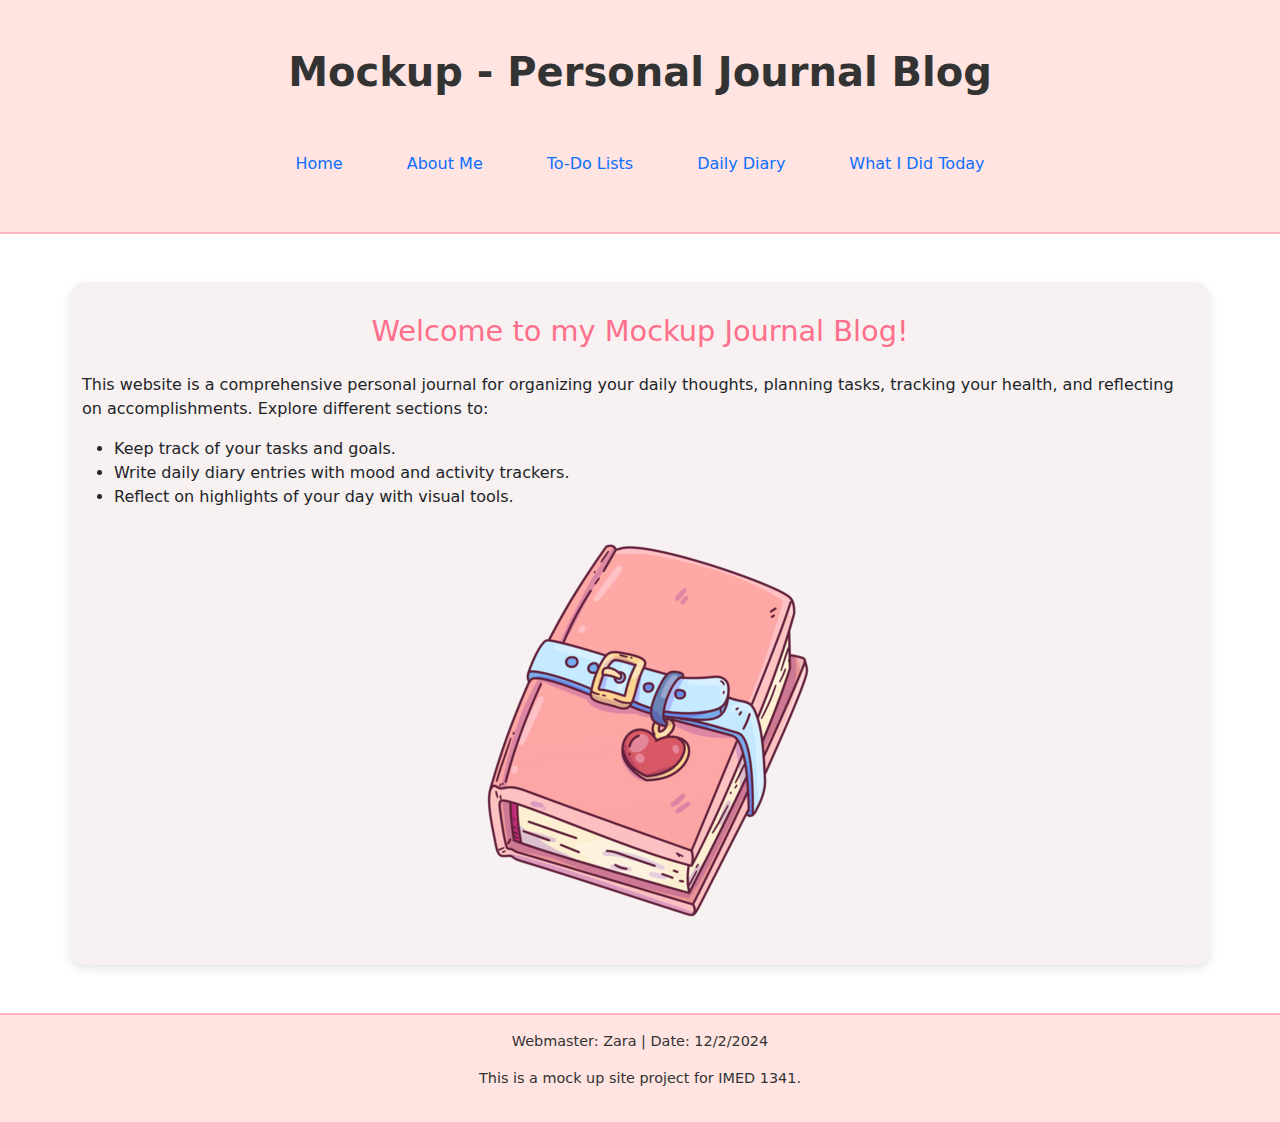
<file: semester project/index.html>
<!DOCTYPE html>
<html lang="en">
<head>
    <meta charset="UTF-8">
    <meta name="viewport" content="width=device-width, initial-scale=1.0">
    <meta name="description" content="Mockup of a Personal Journal Blog">
    <meta name="keywords" content="Personal Journal, To-Do, Blog, Mockup">
    <title>Mockup - Personal Journal Blog</title>
    <link href="https://fonts.googleapis.com/css2?family=Poppins:wght@300;400;600&display=swap" rel="stylesheet">

    <link rel="stylesheet" href="css/style.css">
    <link href="https://cdn.jsdelivr.net/npm/bootstrap@5.3.0-alpha1/dist/css/bootstrap.min.css" rel="stylesheet">
</head>
<body>
    <header>
        <h1 class="text-center py-3">Mockup - Personal Journal Blog</h1>
        <nav class="text-center">
            <ul class="nav justify-content-center">
                <li class="nav-item"><a class="nav-link" href="index.html">Home</a></li>
                <li class="nav-item"><a class="nav-link" href="about.html">About Me</a></li>
                <li class="nav-item"><a class="nav-link" href="page1.html">To-Do Lists</a></li>
                <li class="nav-item"><a class="nav-link" href="page2.html">Daily Diary</a></li>
                <li class="nav-item"><a class="nav-link" href="page3.html">What I Did Today</a></li>
            </ul>
        </nav>
    </header>
    <main class="container my-5">
        <h2 class="text-center">Welcome to my Mockup Journal Blog!</h2>
        <p>
            This website is a comprehensive personal journal for organizing your daily thoughts, planning tasks, 
            tracking your health, and reflecting on accomplishments. Explore different sections to:
        </p>
        <ul>
            <li>Keep track of your tasks and goals.</li>
            <li>Write daily diary entries with mood and activity trackers.</li>
            <li>Reflect on highlights of your day with visual tools.</li>
        </ul>
        <div class="text-center mt-4">
            <img src="images/welcome.png" alt="Welcome to My Journal" class="img-fluid rounded">
        </div>
    </main>
    <footer class="text-center py-3">
        <p>Webmaster: Zara | Date: 12/2/2024</p>
        <p>This is a mock up site project for IMED 1341.</p>
    </footer>
</body>
</html>
</file>
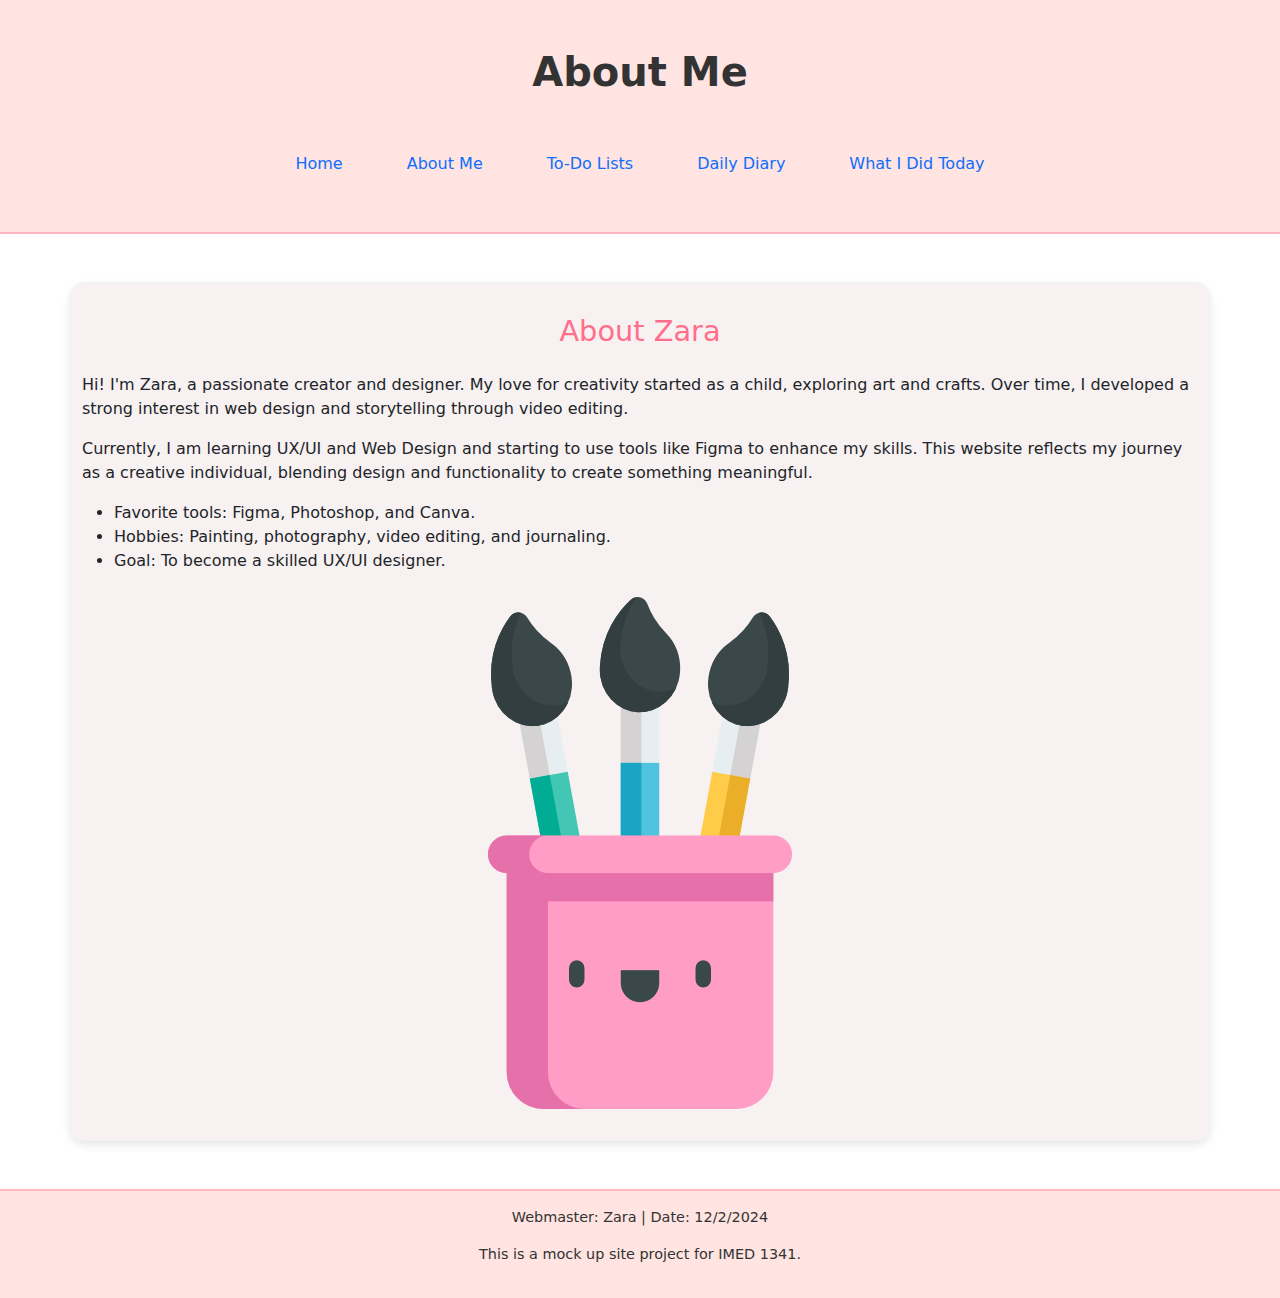
<file: semester project/about.html>
<!DOCTYPE html>
<html lang="en">
<head>
    <meta charset="UTF-8">
    <meta name="viewport" content="width=device-width, initial-scale=1.0">
    <meta name="description" content="About Me - Personal Journal">
    <meta name="keywords" content="About Me, Personal Journal">
    <title>About Me - Personal Journal</title>
    <link href="https://fonts.googleapis.com/css2?family=Poppins:wght@300;400;600&display=swap" rel="stylesheet">
    <link rel="stylesheet" href="css/style.css">
    <link href="https://cdn.jsdelivr.net/npm/bootstrap@5.3.0-alpha1/dist/css/bootstrap.min.css" rel="stylesheet">
</head>
<body>
    <header>
        <h1 class="text-center py-3">About Me</h1>
        <nav class="text-center">
            <ul class="nav justify-content-center">
                <li class="nav-item"><a class="nav-link" href="index.html">Home</a></li>
                <li class="nav-item"><a class="nav-link" href="about.html">About Me</a></li>
                <li class="nav-item"><a class="nav-link" href="page1.html">To-Do Lists</a></li>
                <li class="nav-item"><a class="nav-link" href="page2.html">Daily Diary</a></li>
                <li class="nav-item"><a class="nav-link" href="page3.html">What I Did Today</a></li>
            </ul>
        </nav>
    </header>
    <main class="container my-5">
        <h2 class="text-center">About Zara</h2>
        <p>
            Hi! I'm Zara, a passionate creator and designer. My love for creativity started as a child, 
            exploring art and crafts. Over time, I developed a strong interest in web design and 
            storytelling through video editing.
        </p>
        <p>
            Currently, I am learning UX/UI and Web Design and starting to use tools like Figma to enhance my skills. 
            This website reflects my journey as a creative individual, blending design and functionality 
            to create something meaningful.
        </p>
        <ul>
            <li>Favorite tools: Figma, Photoshop, and Canva.</li>
            <li>Hobbies: Painting, photography, video editing, and journaling.</li>
            <li>Goal: To become a skilled UX/UI designer.</li>
        </ul>
        <div class="text-center mt-4">
            <img src="images/about.png" alt="About Zara" class="img-fluid rounded">
        </div>
    </main>
    <footer class="text-center py-3">
        <p>Webmaster: Zara | Date: 12/2/2024</p>
        <p>This is a mock up site project for IMED 1341.</p>
    </footer>
</body>
</html>
</file>
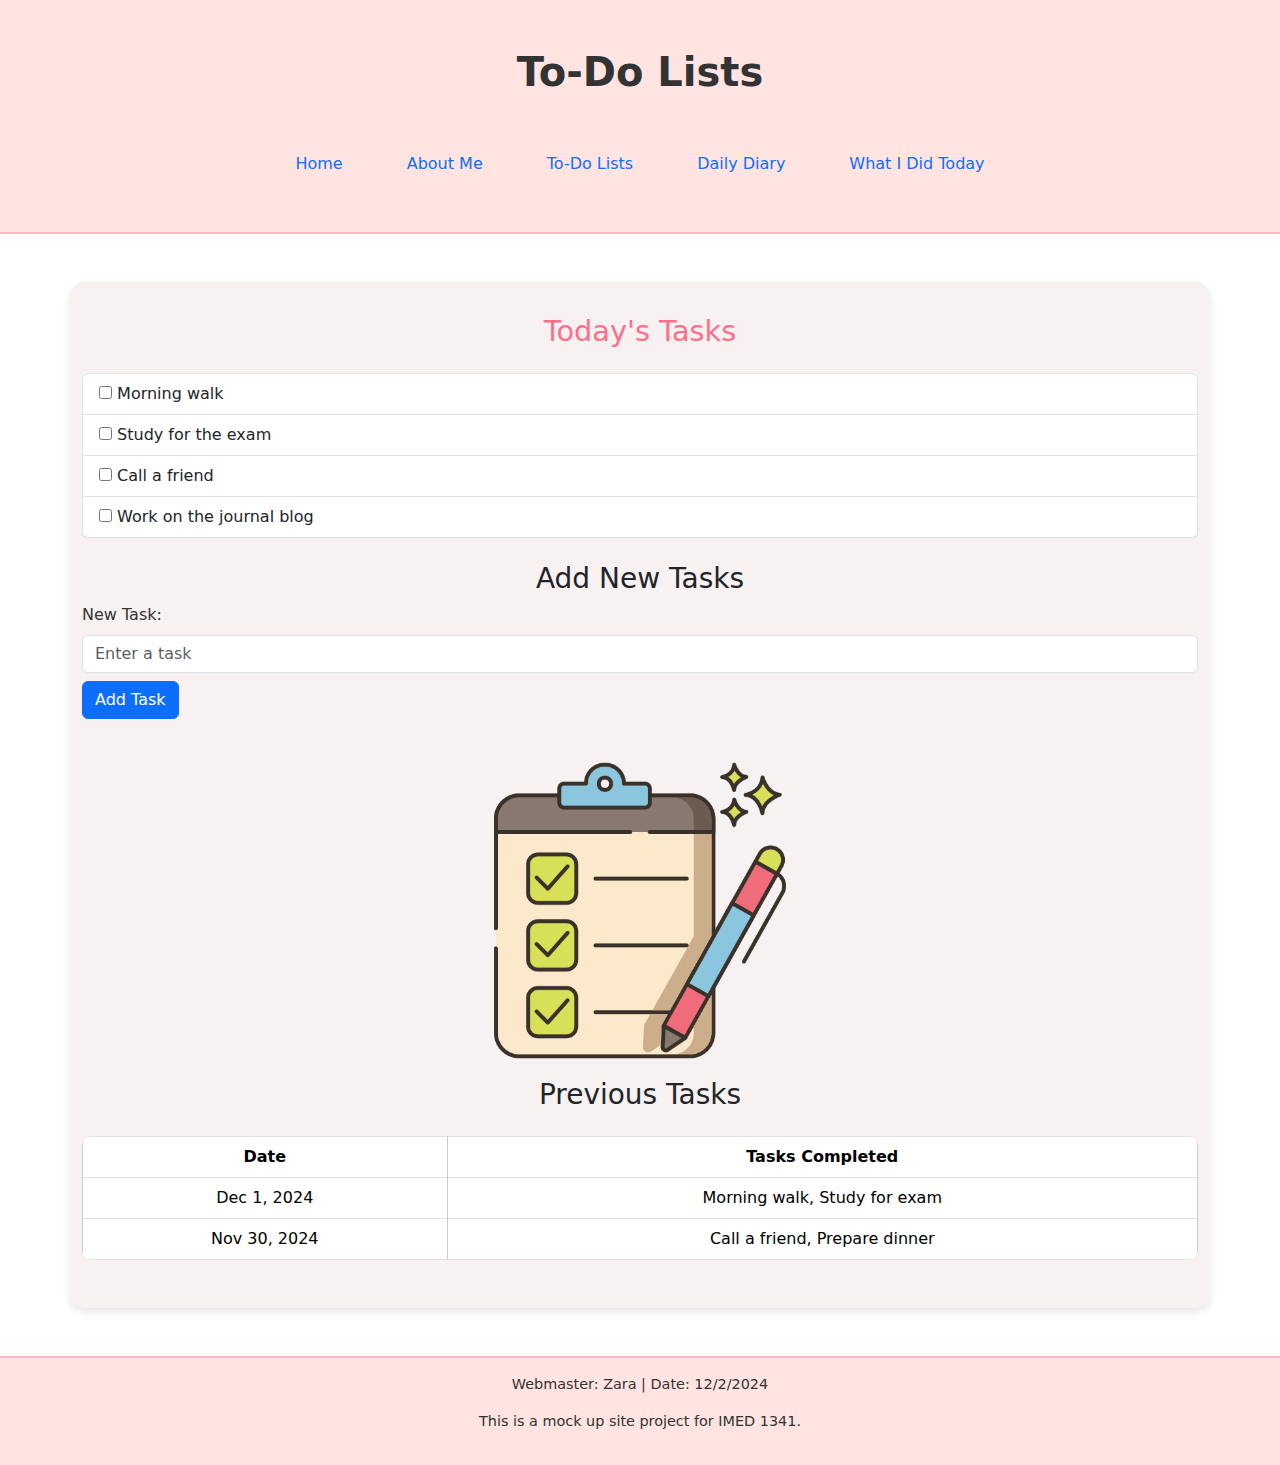
<file: semester project/page1.html>
<!DOCTYPE html>
<html lang="en">
<head>
    <meta charset="UTF-8">
    <meta name="viewport" content="width=device-width, initial-scale=1.0">
    <meta name="description" content="To-Do Lists - Personal Journal">
    <meta name="keywords" content="To-Do Lists, Personal Journal">
    <title>To-Do Lists - Personal Journal</title>
    <link href="https://fonts.googleapis.com/css2?family=Poppins:wght@300;400;600&display=swap" rel="stylesheet">

    <link rel="stylesheet" href="css/style.css">
    <link href="https://cdn.jsdelivr.net/npm/bootstrap@5.3.0-alpha1/dist/css/bootstrap.min.css" rel="stylesheet">
</head>
<body>
    <header>
        <h1 class="text-center py-3">To-Do Lists</h1>
        <nav class="text-center">
            <ul class="nav justify-content-center">
                <li class="nav-item"><a class="nav-link" href="index.html">Home</a></li>
                <li class="nav-item"><a class="nav-link" href="about.html">About Me</a></li>
                <li class="nav-item"><a class="nav-link" href="page1.html">To-Do Lists</a></li>
                <li class="nav-item"><a class="nav-link" href="page2.html">Daily Diary</a></li>
                <li class="nav-item"><a class="nav-link" href="page3.html">What I Did Today</a></li>
            </ul>
        </nav>
    </header>
    <main class="container my-5">
        <h2 class="text-center">Today's Tasks</h2>
        <ul class="list-group mb-4">
            <li class="list-group-item"><input type="checkbox"> Morning walk</li>
            <li class="list-group-item"><input type="checkbox"> Study for the exam</li>
            <li class="list-group-item"><input type="checkbox"> Call a friend</li>
            <li class="list-group-item"><input type="checkbox"> Work on the journal blog</li>
        </ul>
        <h3 class="text-center">Add New Tasks</h3>
        <form class="mb-4">
            <label for="task">New Task:</label>
            <input type="text" id="task" name="task" class="form-control mb-2" placeholder="Enter a task">
            <button type="submit" class="btn btn-primary">Add Task</button>
        </form>
        <div class="text-center mt-4">
            <img src="images/todo.png" alt="To-Do List Image" class="img-fluid rounded todo-image">
        </div>
        
        <h3 class="text-center">Previous Tasks</h3>
        <div class="calendar">
            <table class="table table-bordered">
                <thead>
                    <tr>
                        <th>Date</th>
                        <th>Tasks Completed</th>
                    </tr>
                </thead>
                <tbody>
                    <tr>
                        <td>Dec 1, 2024</td>
                        <td>Morning walk, Study for exam</td>
                    </tr>
                    <tr>
                        <td>Nov 30, 2024</td>
                        <td>Call a friend, Prepare dinner</td>
                    </tr>
                </tbody>
            </table>
        </div>
    </main>
    <footer class="text-center py-3">
        <p>Webmaster: Zara | Date: 12/2/2024</p>
        <p>This is a mock up site project for IMED 1341.</p>
    </footer>
</body>
</html>
</file>
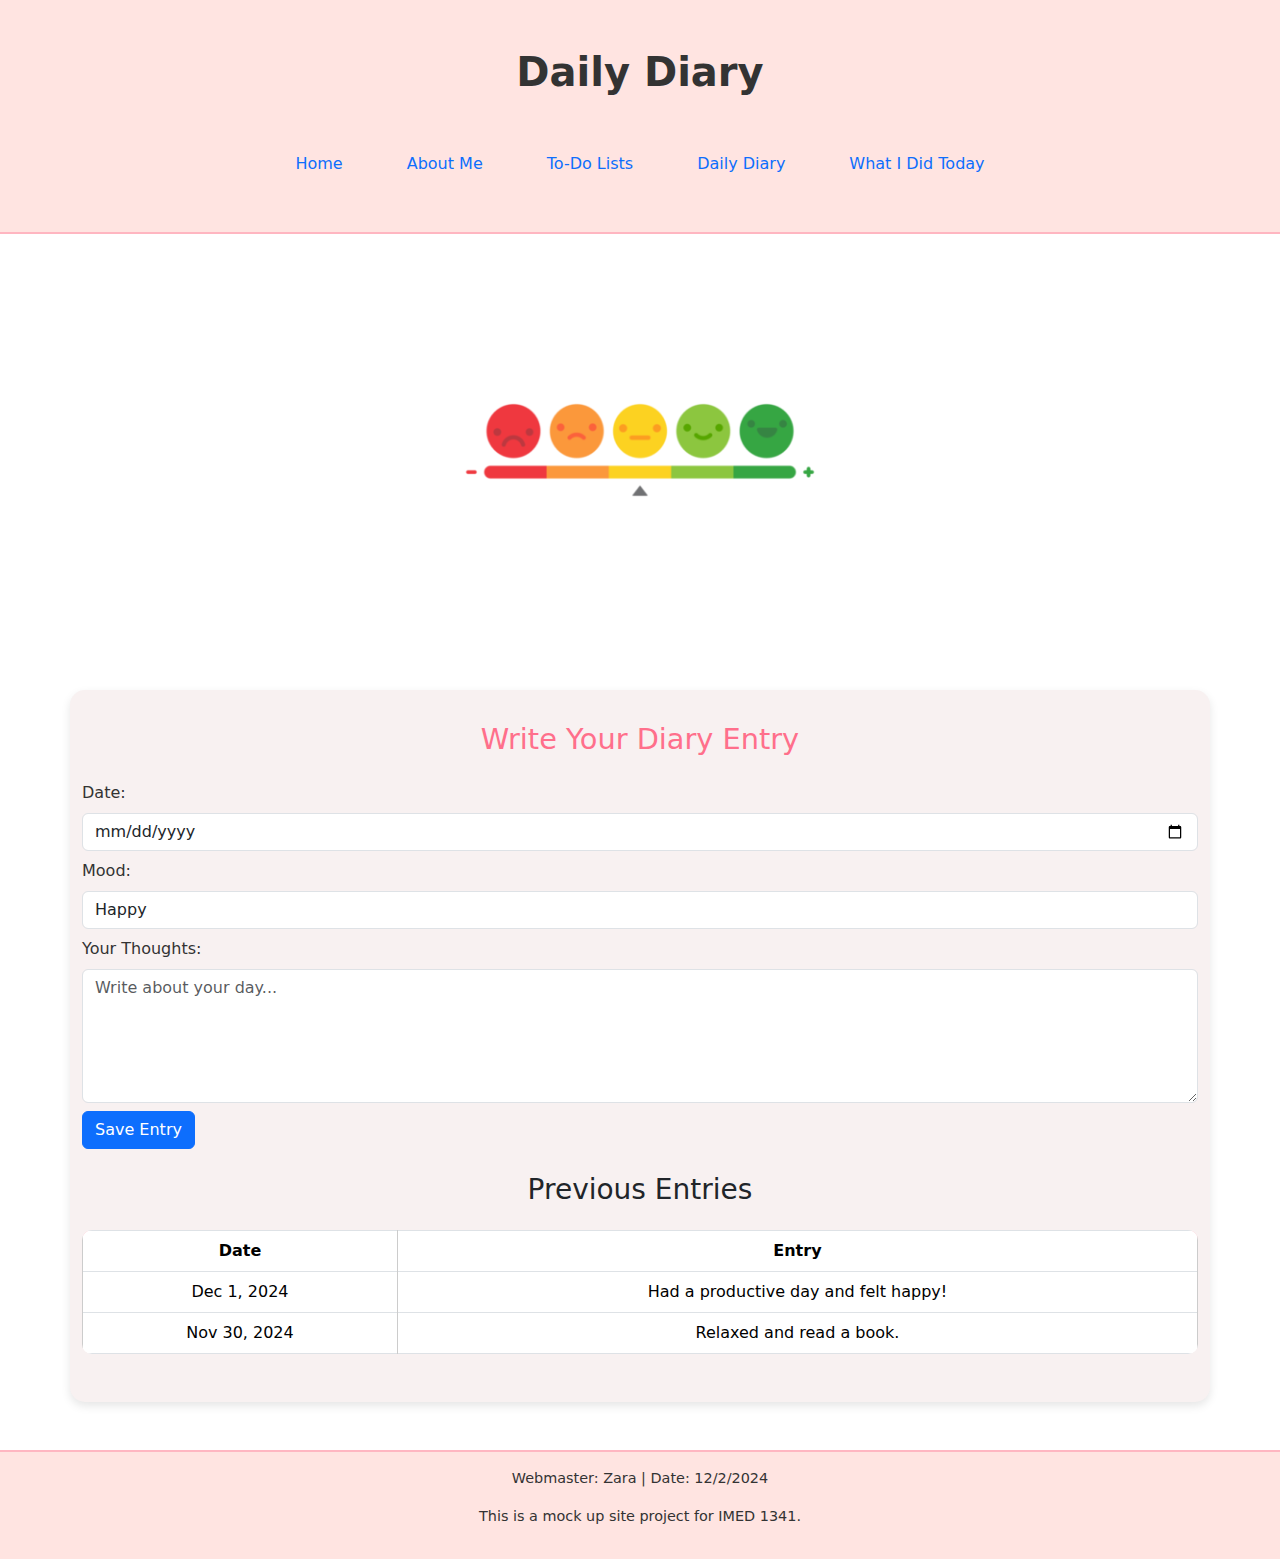
<file: semester project/page2.html>
<!DOCTYPE html>
<html lang="en">
<head>
    <meta charset="UTF-8">
    <meta name="viewport" content="width=device-width, initial-scale=1.0">
    <meta name="description" content="Daily Diary - Personal Journal">
    <meta name="keywords" content="Diary, Personal Journal">
    <title>Daily Diary - Personal Journal</title>
    <link href="https://fonts.googleapis.com/css2?family=Poppins:wght@300;400;600&display=swap" rel="stylesheet">

    <link rel="stylesheet" href="css/style.css">
    <link href="https://cdn.jsdelivr.net/npm/bootstrap@5.3.0-alpha1/dist/css/bootstrap.min.css" rel="stylesheet">
</head>

<body>
    <header>
        <h1 class="text-center py-3">Daily Diary</h1>
        <nav class="text-center">
            <ul class="nav justify-content-center">
                <li class="nav-item"><a class="nav-link" href="index.html">Home</a></li>
                <li class="nav-item"><a class="nav-link" href="about.html">About Me</a></li>
                <li class="nav-item"><a class="nav-link" href="page1.html">To-Do Lists</a></li>
                <li class="nav-item"><a class="nav-link" href="page2.html">Daily Diary</a></li>
                <li class="nav-item"><a class="nav-link" href="page3.html">What I Did Today</a></li>
            </ul>
        </nav>
    </header>
    <div class="text-center mt-4">
        <img src="images/diary.png" alt="Diary entry image" class="img-fluid rounded" style="max-width: 30%; height: auto; display: block; margin: 0 auto; border-radius: 10px;">
    </div>
    
    <main class="container my-5">
        <h2 class="text-center">Write Your Diary Entry</h2>
        <form class="mb-4">
            <label for="date">Date:</label>
            <input type="date" id="date" name="date" class="form-control mb-2">
            <label for="mood">Mood:</label>
            <select id="mood" name="mood" class="form-control mb-2">
                <option>Happy</option>
                <option>Neutral</option>
                <option>Angry</option>
                <option>Nervous</option>
                <option>Sad</option>
            </select>
            <label for="entry">Your Thoughts:</label>
            <textarea id="entry" name="entry" class="form-control mb-2" rows="5" placeholder="Write about your day..."></textarea>
            <button type="submit" class="btn btn-primary">Save Entry</button>
        </form>
        <h3 class="text-center">Previous Entries</h3>
        <div class="calendar">
            <table class="table table-bordered">
                <thead>
                    <tr>
                        <th>Date</th>
                        <th>Entry</th>
                    </tr>
                </thead>
                <tbody>
                    <tr>
                        <td>Dec 1, 2024</td>
                        <td>Had a productive day and felt happy!</td>
                    </tr>
                    <tr>
                        <td>Nov 30, 2024</td>
                        <td>Relaxed and read a book.</td>
                    </tr>
                </tbody>
            </table>
        </div>
    </main>
    <footer class="text-center py-3">
        <p>Webmaster: Zara | Date: 12/2/2024</p>
        <p>This is a mock up site project for IMED 1341.</p>
    </footer>
</body>
</html>
</file>
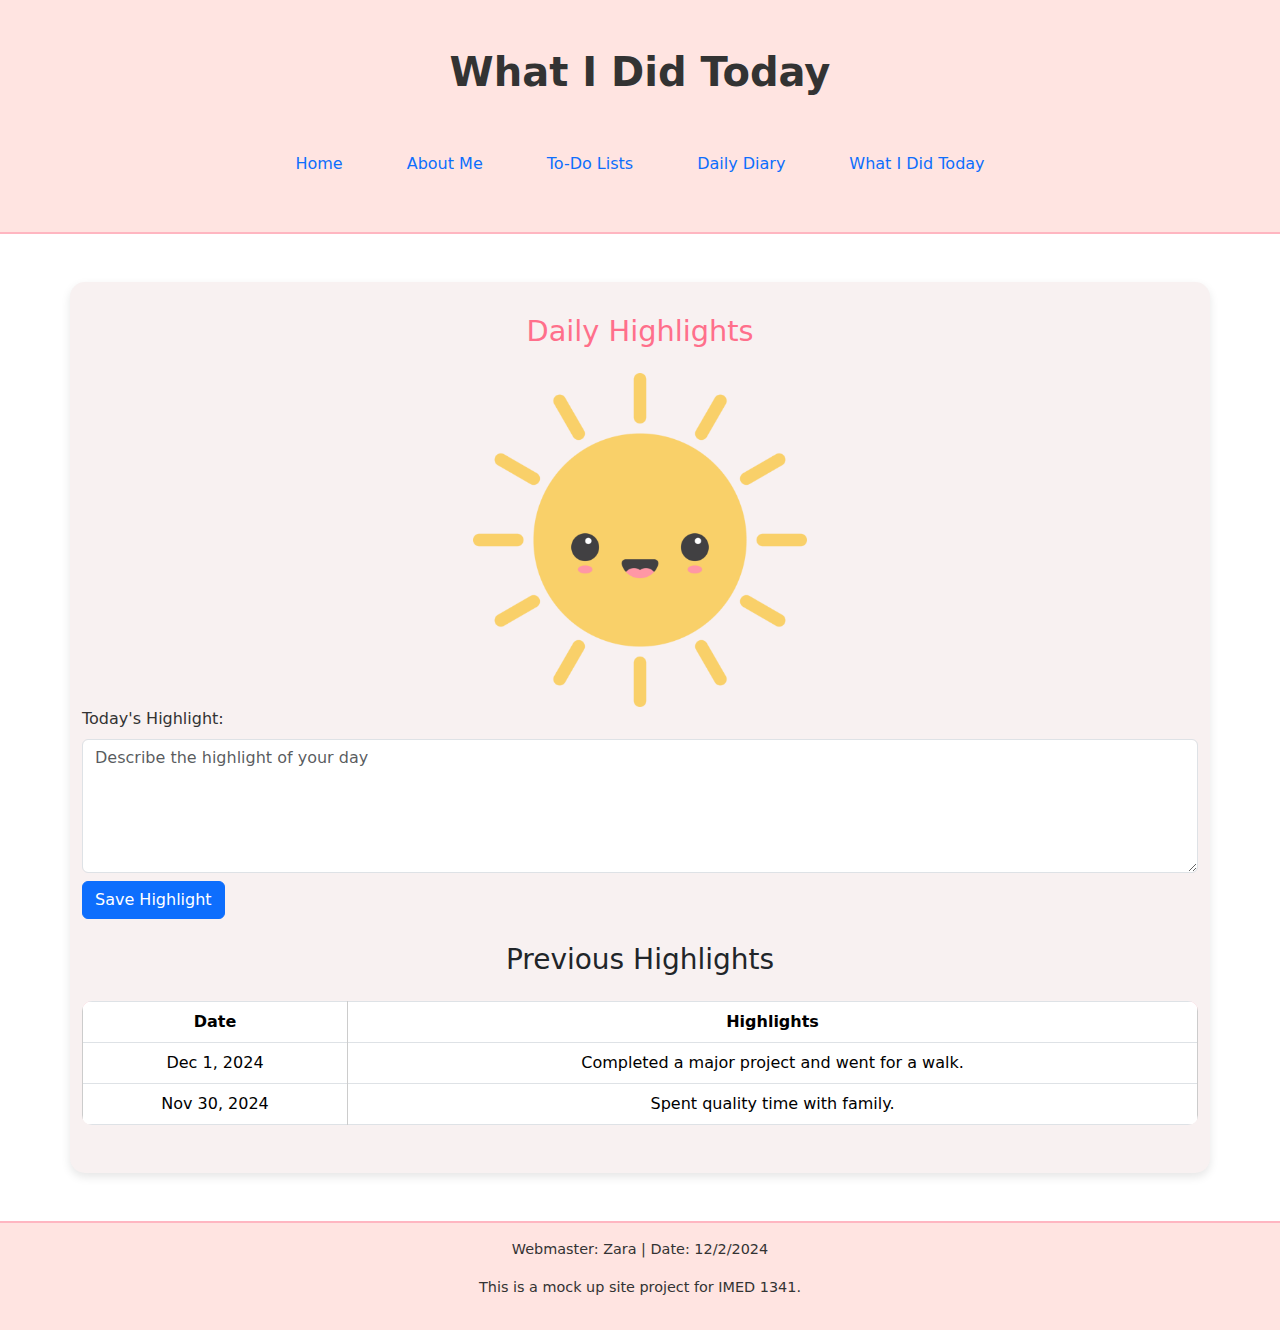
<file: semester project/page3.html>
<!DOCTYPE html>
<html lang="en">
<head>
    <meta charset="UTF-8">
    <meta name="viewport" content="width=device-width, initial-scale=1.0">
    <meta name="description" content="What I Did Today - Personal Journal">
    <meta name="keywords" content="Journal Highlights">
    <title>What I Did Today - Personal Journal</title>
    <link href="https://fonts.googleapis.com/css2?family=Poppins:wght@300;400;600&display=swap" rel="stylesheet">

    <link rel="stylesheet" href="css/style.css">
    <link href="https://cdn.jsdelivr.net/npm/bootstrap@5.3.0-alpha1/dist/css/bootstrap.min.css" rel="stylesheet">
</head>
<body>
    <header>
        <h1 class="text-center py-3">What I Did Today</h1>
        <nav class="text-center">
            <ul class="nav justify-content-center">
                <li class="nav-item"><a class="nav-link" href="index.html">Home</a></li>
                <li class="nav-item"><a class="nav-link" href="about.html">About Me</a></li>
                <li class="nav-item"><a class="nav-link" href="page1.html">To-Do Lists</a></li>
                <li class="nav-item"><a class="nav-link" href="page2.html">Daily Diary</a></li>
                <li class="nav-item"><a class="nav-link" href="page3.html">What I Did Today</a></li>
            </ul>
        </nav>
    </header>
    <main class="container my-5">
        <h2 class="text-center">Daily Highlights</h2>
        <div class="text-center mt-4">
            <img src="images/highlight.png" alt="Highlight entry image" class="img-fluid rounded" style="max-width: 30%; height: auto; display: block; margin: 0 auto;">
        </div>
        
        
        <form class="mb-4">
            <label for="highlight">Today's Highlight:</label>
            <textarea id="highlight" name="highlight" class="form-control mb-2" rows="5" placeholder="Describe the highlight of your day"></textarea>
            <button type="submit" class="btn btn-primary">Save Highlight</button>
        </form>
        <h3 class="text-center">Previous Highlights</h3>
        <div class="calendar">
            <table class="table table-bordered">
                <thead>
                    <tr>
                        <th>Date</th>
                        <th>Highlights</th>
                    </tr>
                </thead>
                <tbody>
                    <tr>
                        <td>Dec 1, 2024</td>
                        <td>Completed a major project and went for a walk.</td>
                    </tr>
                    <tr>
                        <td>Nov 30, 2024</td>
                        <td>Spent quality time with family.</td>
                    </tr>
                </tbody>
            </table>
        </div>
    </main>
    <footer class="text-center py-3">
        <p>Webmaster: Zara | Date: 12/2/2024</p>
        <p>This is a mock up site project for IMED 1341.</p>
    </footer>
</body>
</html>
</file>
<file: semester project/css/style.css>
/* General Reset */
* {
    margin: 0;
    padding: 0;
    box-sizing: border-box;
}

body {
    font-family: 'Poppins', sans-serif;
    background-color: #fff;
    color: #333;
    line-height: 1.8;
    padding: 0;
    margin: 0;
}

/* Header */
header {
    background-color: #ffe4e1;
    color: #333;
    text-align: center;
    padding: 2rem 0;
    border-bottom: 2px solid #ffb6c1;
}

header h1 {
    font-size: 2.5rem;
    font-weight: 600;
}

nav ul {
    list-style: none;
    display: flex;
    justify-content: center;
    padding: 1rem 0;
    margin-top: 1rem;
    gap: 2rem;
}

nav ul li a {
    text-decoration: none;
    color: #ff6f8b; /* Soft Pink */
    font-weight: 600;
    transition: color 0.3s ease-in-out;
}

nav ul li a:hover {
    color: #333;
    text-decoration: underline;
}

/* Main Content */
main {
    padding: 2rem;
    background-color: #f8f1f1;
    margin: 2rem auto;
    border-radius: 15px;
    box-shadow: 0 4px 10px rgba(0, 0, 0, 0.1);
    max-width: 800px;
}

main h2 {
    text-align: center;
    margin-bottom: 1.5rem;
    color: #ff6f8b;
    font-size: 1.8rem;
}

main form label {
    font-weight: 500;
    display: block;
    margin-bottom: 0.5rem;
    color: #333;
}

main form input,
main form select,
main form textarea {
    width: 100%;
    padding: 0.8rem;
    margin-bottom: 1rem;
    border: 1px solid #ccc;
    border-radius: 10px;
    font-size: 1rem;
}

main form button {
    background-color: #ffb6c1;
    color: #fff;
    border: none;
    padding: 0.8rem 1.5rem;
    font-size: 1rem;
    border-radius: 10px;
    cursor: pointer;
    transition: background-color 0.3s ease-in-out;
}

main form button:hover {
    background-color: #ff6f8b;
}

/* Tables */
table {
    width: 100%;
    border-collapse: collapse;
    margin: 1.5rem 0;
    font-size: 1rem;
    border-radius: 10px;
    overflow: hidden;
}

table thead {
    background-color: #ffb6c1;
    color: #fff;
    font-weight: 600;
}

table th,
table td {
    padding: 0.8rem;
    text-align: center;
    border: 1px solid #ccc;
}

table tbody tr:nth-child(odd) {
    background-color: #ffe4e1;
}

table tbody tr:nth-child(even) {
    background-color: #fff;
}

/* Footer */
footer {
    background-color: #ffe4e1;
    color: #333;
    text-align: center;
    padding: 1.5rem 0;
    border-top: 2px solid #ffb6c1;
}

footer p {
    font-size: 0.9rem;
}
/* Normal links */
nav ul li a {
    text-decoration: none;
    color: #ff6f8b; /* Soft pink */
    font-weight: 600;
    transition: color 0.3s ease-in-out;
}

/* Hovered links */
nav ul li a:hover {
    color: #333; /* Dark gray for hover */
    text-decoration: underline;
}

/* Visited links */
nav ul li a:visited {
    color: #ff6f8b; /* Same as unvisited links */
}
img.todo-image {
    max-width: 30%; /* Adjust to desired percentage */
    height: auto; /* Maintains aspect ratio */
    margin: 0 auto;
    display: block;
    border-radius: 10px;
}
/* Custom image size for specific images */
img.diary-image {
    max-width: 20%; /* Adjust the value to make the image smaller */
    height: auto;   /* Keeps the aspect ratio intact */
    display: block; /* Makes the image block-level for centering */
    margin: 0 auto; /* Centers the image horizontally */
}
</file>
